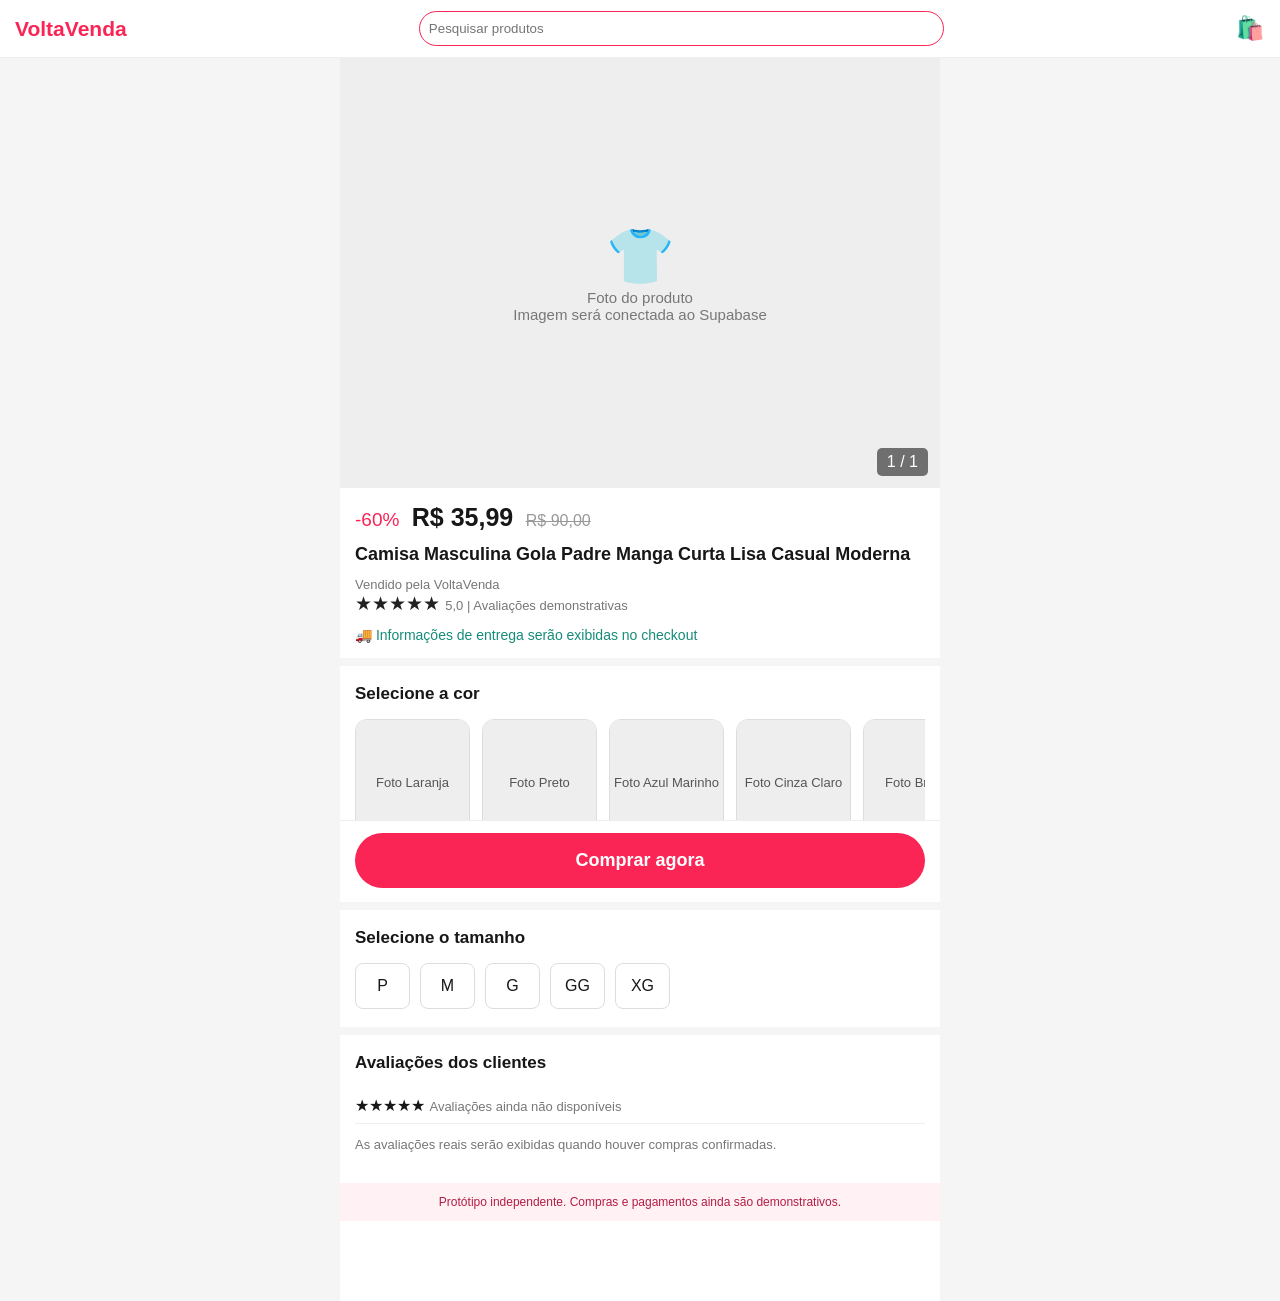
<file: index.html>
<!DOCTYPE html>
<html lang="pt-BR">
<head>
<meta charset="UTF-8">
<meta name="viewport" content="width=device-width, initial-scale=1.0">
<title>VoltaVenda | Loja</title>

<style>
*{box-sizing:border-box}
body{
  margin:0;
  font-family:Arial,sans-serif;
  background:#f5f5f5;
  color:#171717;
}
header{
  height:58px;
  background:white;
  display:flex;
  align-items:center;
  justify-content:space-between;
  padding:0 15px;
  border-bottom:1px solid #eee;
  position:sticky;
  top:0;
  z-index:10;
}
.logo{font-size:21px;font-weight:800;color:#fa2455}
.search{
  border:1px solid #fa2455;
  border-radius:25px;
  padding:9px;
  width:42%;
}
.cart{font-size:23px;cursor:pointer}
main{max-width:600px;margin:auto;background:white;min-height:100vh}
.gallery{
  height:430px;
  background:#eee;
  display:flex;
  align-items:center;
  justify-content:center;
  position:relative;
}
.gallery img{
  width:100%;
  height:100%;
  object-fit:cover;
}
.photo-placeholder{
  color:#777;
  font-size:15px;
  text-align:center;
  padding:20px;
}
.counter{
  position:absolute;
  bottom:12px;
  right:12px;
  background:#0008;
  color:white;
  padding:5px 10px;
  border-radius:5px;
}
.info{padding:15px}
.discount{color:#fa2455;font-size:19px}
.price{font-size:25px;font-weight:bold;margin-left:8px}
.old-price{color:#999;text-decoration:line-through;margin-left:8px}
h2{font-size:18px;line-height:1.4;margin:10px 0}
.muted{color:#777;font-size:13px}
.shipping{color:#168c79;margin-top:12px;font-size:14px}
.section{
  padding:18px 15px;
  border-top:8px solid #f5f5f5;
}
.section h3{font-size:17px;margin:0 0 15px}
.colors{
  display:flex;
  gap:12px;
  overflow-x:auto;
}
.color{
  min-width:115px;
  border:1px solid #ddd;
  border-radius:12px;
  overflow:hidden;
  text-align:center;
  cursor:pointer;
  background:white;
}
.color.active,.size.active{
  border:2px solid #fa2455;
  color:#fa2455;
}
.color-preview{
  height:125px;
  display:flex;
  align-items:center;
  justify-content:center;
  font-size:13px;
  color:#555;
  background:#eee;
}
.color-name{padding:10px 4px}
.sizes{display:flex;gap:10px;flex-wrap:wrap}
.size{
  min-width:55px;
  padding:13px;
  border:1px solid #ddd;
  border-radius:8px;
  text-align:center;
  cursor:pointer;
}
.review{padding:8px 0;border-bottom:1px solid #eee}
.stars{color:#222;font-size:19px}
.buybar{
  position:sticky;
  bottom:0;
  background:white;
  padding:12px 15px;
  border-top:1px solid #eee;
}
.buy{
  width:100%;
  border:0;
  background:#fa2455;
  color:white;
  padding:17px;
  border-radius:35px;
  font-size:18px;
  font-weight:bold;
  cursor:pointer;
}
.notice{
  background:#fff1f4;
  color:#b51d45;
  padding:12px;
  text-align:center;
  font-size:12px;
}
</style>
</head>

<body>

<header>
  <div class="logo">VoltaVenda</div>
  <input class="search" placeholder="Pesquisar produtos">
  <div class="cart" onclick="alert('Sacola demonstrativa')">🛍️</div>
</header>

<main>

  <div class="gallery">
    <div class="photo-placeholder">
      <div style="font-size:55px">👕</div>
      Foto do produto<br>
      Imagem será conectada ao Supabase
    </div>
    <div class="counter">1 / 1</div>
  </div>

  <div class="info">
    <div>
      <span class="discount">-60%</span>
      <span class="price">R$ 35,99</span>
      <span class="old-price">R$ 90,00</span>
    </div>

    <h2>Camisa Masculina Gola Padre Manga Curta Lisa Casual Moderna</h2>

    <div class="muted">Vendido pela VoltaVenda</div>
    <div class="stars">★★★★★ <span class="muted">5,0 | Avaliações demonstrativas</span></div>
    <div class="shipping">🚚 Informações de entrega serão exibidas no checkout</div>
  </div>

  <div class="section">
    <h3>Selecione a cor</h3>
    <div class="colors" id="colors"></div>
  </div>

  <div class="section">
    <h3>Selecione o tamanho</h3>
    <div class="sizes" id="sizes"></div>
  </div>

  <div class="section">
    <h3>Avaliações dos clientes</h3>
    <div class="review">★★★★★ <span class="muted">Avaliações ainda não disponíveis</span></div>
    <p class="muted">As avaliações reais serão exibidas quando houver compras confirmadas.</p>
  </div>

  <div class="notice">
    Protótipo independente. Compras e pagamentos ainda são demonstrativos.
  </div>

  <div class="buybar">
    <button class="buy" onclick="buyProduct()">Comprar agora</button>
  </div>

</main>

<script>
const colors = [
  "Laranja","Preto","Azul Marinho","Cinza Claro",
  "Branco","Rosa","Azul Bebê"
];

const sizes = ["P","M","G","GG","XG"];

let selectedColor = "";
let selectedSize = "";

const colorsBox = document.getElementById("colors");
const sizesBox = document.getElementById("sizes");

colors.forEach(color => {
  const item = document.createElement("div");
  item.className = "color";
  item.innerHTML = `
    <div class="color-preview">Foto ${color}</div>
    <div class="color-name">${color}</div>
  `;

  item.onclick = () => {
    document.querySelectorAll(".color").forEach(el =>
      el.classList.remove("active")
    );
    item.classList.add("active");
    selectedColor = color;
  };

  colorsBox.appendChild(item);
});

sizes.forEach(size => {
  const item = document.createElement("div");
  item.className = "size";
  item.textContent = size;

  item.onclick = () => {
    document.querySelectorAll(".size").forEach(el =>
      el.classList.remove("active")
    );
    item.classList.add("active");
    selectedSize = size;
  };

  sizesBox.appendChild(item);
});

function buyProduct(){
  if(!selectedColor){
    alert("Selecione uma cor.");
    return;
  }

  if(!selectedSize){
    alert("Selecione um tamanho.");
    return;
  }

  alert(
    "Produto selecionado: Camisa Masculina\n" +
    "Cor: " + selectedColor + "\n" +
    "Tamanho: " + selectedSize +
    "\n\nPróxima etapa: integrar a sacola e o checkout."
  );
}
</script>

</body>
</html>
</file>
